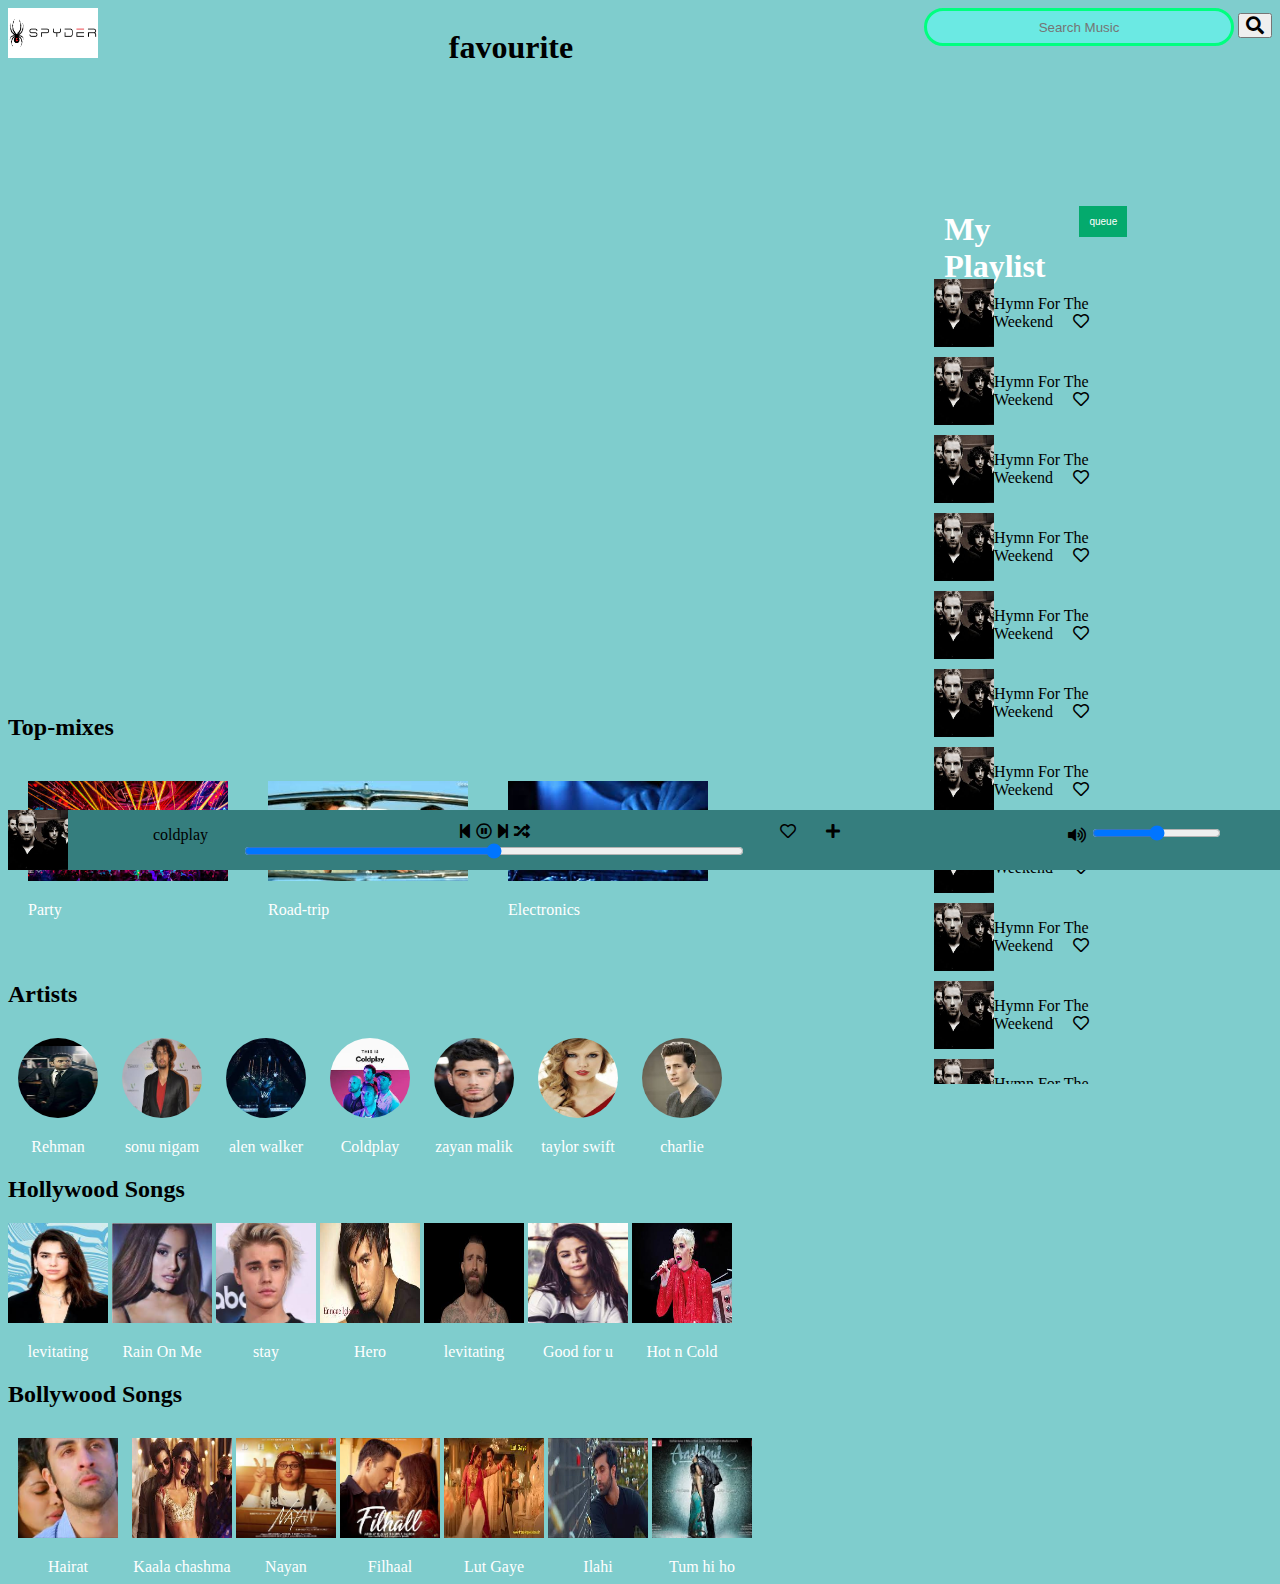
<file: index.html>
<!DOCTYPE html>
<html>

<head>
    <title>

    </title>
    <link rel="stylesheet" type="text/css" href="style.css">
    <link rel="stylesheet" href="https://cdnjs.cloudflare.com/ajax/libs/font-awesome/5.15.4/css/all.min.css">
    <link rel="stylesheet" href="https://cdnjs.cloudflare.com/ajax/libs/animate.css/4.1.1/animate.min.css" />
    <meta name="viewport" content="width=device-width,initial-scale=1.0">


</head>

<body style="background-color:#7FCDCD;">
    <!--web page logo, favourites,search bar -->
    <div class="header">
        <img src="images\spyder.jpg">
        <h1>favourite</h1>
        <div>
            <form action="#">
                <input class="search" type="text" placeholder="Search Music" name="search">
                <button><i class="fa fa-search" style="font-size: 18px;"></i></button>
            </form>
        </div>
    </div>



    <div class="total1">
        <!--whole page-->
        <div class="deep1">
            <!--left side content in 70% of the page-->
            <div class="flex-container">
                <!--it includes carousel ,top mixes, artists, english and hindi songs-->

                <div class="pic-ctn">
                    <!--carousel included 5 immages-->

                    <img src="images\download (1).jpg" style="width:100%">
                    <img src="images\tomorrowland.jpg" style="width:100%">
                    <img src="images\playing.jpg" style="width:100%">
                    <img src="images\download (3).jpg" style="width:100%">
                    <img src="images\alen walker.jpg" style="width:100%;height: 80%;">

                </div>

                <h2 style="color: black;">Top-mixes</h2>
                <!--name for the music of particular type-->
                <div class="flex2">
                    <!--flex created for the top mixes-->


                    <div>
                        <a href="file:///C:/Users/Danny/Desktop/new%20folder%201/format.html">
                            <img src="images\party.jpg" style="width:100% ;height: 100%;">
                        </a>
                        <p class="names">Party</p>
                    </div>
                    <div>
                        <a href="file:///C:/Users/Danny/Desktop/new%20folder%201/format.html">
                            <img src="images\road-trip.jpg" style="width:100% ;height: 100%;">
                        </a>
                        <p class="names">Road-trip</p>
                    </div>
                    <div>
                        <a href="file:///C:/Users/Danny/Desktop/new%20folder%201/format.html">
                            <img src="images\electronic.jpg" style="width:100% ;height: 100%;">
                        </a>
                        <p class="names">Electronics</p>
                    </div>

                </div>
                <h2 style="color: black;">Artists</h2>
                <!--name for artist block-->
                <div class="bar">
                    <!--artists images and links provided for it-->
                    <div class="artist_block">
                        <a href="file:///C:/Users/Danny/Desktop/new%20folder%201/format.html">
                            <img class="artists" src="images\a r rehman.jpg" style="width:100% ;height: 100%;">
                        </a>
                        <p class="names"> Rehman</p>
                    </div>
                    <div class="artist_block">
                        <a href="file:///C:/Users/Danny/Desktop/new%20folder%201/format.html">
                            <img class="artists" src="images\sonu nigam.jpg" style="width:100% ;height: 100%;">
                        </a>
                        <p class="names">sonu nigam</p>

                    </div>
                    <div class="artist_block">
                        <a href="file:///C:/Users/Danny/Desktop/new%20folder%201/format.html">
                            <img class="artists" src="images\alen walker.jpg" style="width:100% ;height: 100%;">
                        </a>
                        <p class="names">alen walker</p>

                    </div>

                    <div class="artist_block">
                        <a href="file:///C:/Users/Danny/Desktop/new%20folder%201/format.html">
                            <img class="artists" src="images\coldplay.jpg" style="width:100% ;height: 100%;">
                        </a>
                        <p class="names">Coldplay</p>

                    </div>


                    <div class="artist_block">
                        <a href="file:///C:/Users/Danny/Desktop/new%20folder%201/format.html">
                            <img class="artists" src="images\zayan malik.jpg" style="width:100% ;height: 100%;">
                        </a>
                        <p class="names">zayan malik</p>
                    </div>
                    <div class="artist_block">
                        <a href="file:///C:/Users/Danny/Desktop/new%20folder%201/format.html">
                            <img class="artists" src="images\taylor swift.jpg" style="width:100% ;height: 100%;">
                        </a>
                        <p class="names">taylor swift</p>
                    </div>
                    <div class="artist_block">
                        <a href="file:///C:/Users/Danny/Desktop/new%20folder%201/format.html">
                            <img class="artists" src="images\charlie puth.jpg" style="width:100% ;height: 100%;">
                        </a>
                        <p class="names">charlie</p>
                    </div>

                </div>
                <div class="english">

                    <h2 style="color: black;">Hollywood Songs</h2>
                    <!--name provided for the english songs-->
                    <div class="english_songs">
                        <!--english playlist-->
                        <a href="file:///C:/Users/Danny/Desktop/new%20folder%201/format.html">
                            <img class="songs" src="images\dua lipa.jpg" style="width:100% ;height: 100%;">
                        </a>
                        <p class="names">levitating</p>
                    </div>
                    <div class="english_songs">
                        <a href="file:///C:/Users/Danny/Desktop/new%20folder%201/format.html">
                            <img class="songs" src="images\ariana grenade.jpg" style="width:100% ;height: 100%;">
                        </a>
                        <p class="names">Rain On Me</p>
                    </div>
                    <div class="english_songs">
                        <a href="file:///C:/Users/Danny/Desktop/new%20folder%201/format.html">
                            <img class="songs" src="images\justin beiber.jpg" style="width:100% ;height: 100%;">
                        </a>
                        <p class="names">stay</p>
                    </div>
                    <div class="english_songs">
                        <a href="file:///C:/Users/Danny/Desktop/new%20folder%201/format.html">
                            <img class="songs" src="images\enrique iglesias.jpg" style="width:100% ;height: 100%;">
                        </a>
                        <p class="names">Hero</p>
                    </div>
                    <div class="english_songs">
                        <a href="file:///C:/Users/Danny/Desktop/new%20folder%201/format.html">
                            <img class="songs" src="images\maroon 5.jpg" style="width:100% ;height: 100%;">
                        </a>
                        <p class="names">levitating</p>
                    </div>
                    <div class="english_songs">
                        <a href="file:///C:/Users/Danny/Desktop/new%20folder%201/format.html">
                            <img class="songs" src="images\selena gomez.jpg" style="width:100% ;height: 100%;">
                        </a>
                        <p class="names">Good for u</p>
                    </div>
                    <div class="english_songs">
                        <a href="file:///C:/Users/Danny/Desktop/new%20folder%201/format.html">
                            <img class="songs" src="images\katy perry.jpg" style="width:100% ;height: 100%;">
                        </a>
                        <p class="names">Hot n Cold</p>
                    </div>
                </div>
                <div class="hindi">

                    <h2 style="color: black;">Bollywood Songs</h2>
                    <!--nameprovided for the bollywood songs-->
                    <div class="hindi_songs">
                        <a href="file:///C:/Users/Danny/Desktop/new%20folder%201/format.html">
                            <img class="songs" src="images\hairat.jpg" style="width:100% ;height: 100%;">
                        </a>
                        <p class="names">Hairat</p>
                    </div>
                    <div class="english_songs">
                        <a href="file:///C:/Users/Danny/Desktop/new%20folder%201/format.html">
                            <img class="songs" src="images\kaala chashma.jpg" style="width:100% ;height: 100%;">

                        </a>
                        <p class="names">Kaala chashma</p>
                    </div>
                    <div class="english_songs">
                        <a href="file:///C:/Users/Danny/Desktop/new%20folder%201/format.html">
                            <img class="songs" src="images\nayan.jpg" style="width:100% ;height: 100%;">
                        </a>
                        <p class="names">Nayan</p>
                    </div>
                    <div class="english_songs">
                        <a href="file:///C:/Users/Danny/Desktop/new%20folder%201/format.html">
                            <img class="songs" src="images\filhaal.jpg" style="width:100% ;height: 100%;">
                        </a>
                        <p class="names">Filhaal</p>
                    </div>
                    <div class="english_songs">
                        <a href="file:///C:/Users/Danny/Desktop/new%20folder%201/format.html">
                            <img class="songs" src="images\lut gaye.jpg" style="width:100% ;height: 100%;">
                        </a>
                        <p class="names">Lut Gaye</p>
                    </div>
                    <div class="english_songs">
                        <a href="file:///C:/Users/Danny/Desktop/new%20folder%201/format.html">
                            <img class="songs" src="images\ilahi.jpg" style="width:100% ;height: 100%;">
                        </a>
                        <p class="names">Ilahi</p>
                    </div>
                    <div class="english_songs">
                        <a href="file:///C:/Users/Danny/Desktop/new%20folder%201/format.html">
                            <img class="songs" src="images\tum hi ho.jpg" style="width:100% ;height: 100%;">
                        </a>
                        <p class="names">Tum hi ho</p>
                    </div>
                </div>
            </div>
        </div>
        <div class="deep2">
            <!--it includes dropdown button ,right side playlist in 30% of the page -->
            <div class="column">
                <!--music block size, image ,name-->
                <div class="heading" style="color: white;">
                    <h1>My Playlist</h1>
                    <div class="dropdown">
                        <button class="dropbtn">queue </button>
                        <div class="dropdown-content">
                            <a href="#">playlist</a>
                            <a href="#">favourite songs</a>
                            <a href="#">recent</a>
                        </div>
                    </div>

                </div>
            </div>
            <div class="column">
                <!--music block size, image ,name-->
                <div class="playlist">
                    <div class="song_icon">
                        <img src="images\coldplaysongs.jpg">
                    </div>
                    <p class="name">Hymn For The Weekend &nbsp;&nbsp;&nbsp;&nbsp;<i class="far fa-heart"></i>
                    </p>
                </div>


            </div>
            <div class="column">
                <!--music block size, image ,name-->
                <div class="playlist">
                    <div class="song_icon">
                        <img src="images\coldplaysongs.jpg">
                    </div>
                    <p class="name">Hymn For The Weekend &nbsp;&nbsp;&nbsp;&nbsp;<i class="far fa-heart"></i>
                    </p>
                </div>
            </div>
            <div class="column">
                <!--music block size, image ,name-->
                <div class="playlist">
                    <div class="song_icon">
                        <img src="images\coldplaysongs.jpg">
                    </div>
                    <p class="name">Hymn For The Weekend &nbsp;&nbsp;&nbsp;&nbsp;<i class="far fa-heart"></i>
                    </p>
                </div>
            </div>
            <div class="column">
                <!--music block size, image ,name-->
                <div class="playlist">
                    <div class="song_icon">
                        <img src="images\coldplaysongs.jpg">
                    </div>
                    <p class="name">Hymn For The Weekend &nbsp;&nbsp;&nbsp;&nbsp;<i class="far fa-heart"></i>
                    </p>
                </div>
            </div>
            <div class="column">
                <!--music block size, image ,name-->
                <div class="playlist">
                    <div class="song_icon">
                        <img src="images\coldplaysongs.jpg">
                    </div>
                    <p class="name">Hymn For The Weekend &nbsp;&nbsp;&nbsp;&nbsp;<i class="far fa-heart"></i>
                    </p>
                </div>
            </div>
            <div class="column">
                <!--music block size, image ,name-->
                <div class="playlist">
                    <div class="song_icon">
                        <img src="images\coldplaysongs.jpg">
                    </div>
                    <p class="name">Hymn For The Weekend &nbsp;&nbsp;&nbsp;&nbsp;<i class="far fa-heart"></i>
                    </p>
                </div>
            </div>
            <div class="column">
                <!--music block size, image ,name-->
                <div class="playlist">
                    <div class="song_icon">
                        <img src="images\coldplaysongs.jpg">
                    </div>
                    <p class="name">Hymn For The Weekend &nbsp;&nbsp;&nbsp;&nbsp;<i class="far fa-heart"></i>
                    </p>
                </div>
            </div>
            <div class="column">
                <!--music block size, image ,name-->
                <div class="playlist">
                    <div class="song_icon">
                        <img src="images\coldplaysongs.jpg">
                    </div>
                    <p class="name">Hymn For The Weekend &nbsp;&nbsp;&nbsp;&nbsp;<i class="far fa-heart"></i>
                    </p>
                </div>
            </div>
            <div class="column">
                <!--music block size, image ,name-->
                <div class="playlist">
                    <div class="song_icon">
                        <img src="images\coldplaysongs.jpg">
                    </div>
                    <p class="name">Hymn For The Weekend &nbsp;&nbsp;&nbsp;&nbsp;<i class="far fa-heart"></i>
                    </p>
                </div>
            </div>
            <div class="column">
                <!--music block size, image ,name-->
                <div class="playlist">
                    <div class="song_icon">
                        <img src="images\coldplaysongs.jpg">
                    </div>
                    <p class="name">Hymn For The Weekend &nbsp;&nbsp;&nbsp;&nbsp;<i class="far fa-heart"></i>
                    </p>
                </div>
            </div>
            <div class="column">
                <!--music block size, image ,name-->
                <div class="playlist">
                    <div class="song_icon">
                        <img src="images\coldplaysongs.jpg">
                    </div>
                    <p class="name">Hymn For The Weekend &nbsp;&nbsp;&nbsp;&nbsp;<i class="far fa-heart"></i>
                </div>
            </div>
            <div class="column">
                <!--music block size, image ,name-->
                <div class="playlist">
                    <div class="song_icon">
                        <img src="images\coldplaysongs.jpg">
                    </div>
                    <p class="name">Hymn For The Weekend &nbsp;&nbsp;&nbsp;&nbsp;<i class="far fa-heart"></i>
                    </p>
                </div>
            </div>
            <div class="column">
                <!--music block size, image ,name-->
                <div class="playlist">
                    <div class="song_icon">
                        <img src="images\coldplaysongs.jpg">
                    </div>
                    <p class="name">Hymn For The Weekend &nbsp;&nbsp;&nbsp;&nbsp;<i class="far fa-heart"></i>
                    </p>
                </div>
            </div>
            <div class="column">
                <!--music block size, image ,name-->
                <div class="playlist">
                    <div class="song_icon">
                        <img src="images\coldplaysongs.jpg">
                    </div>
                    <p class="name">Hymn For The Weekend &nbsp;&nbsp;&nbsp;&nbsp;<i class="far fa-heart"></i>
                    </p>
                </div>
            </div>
            <div class="column">
                <!--music block size, image ,name-->
                <div class="playlist">
                    <div class="song_icon">
                        <img src="images\coldplaysongs.jpg">
                    </div>
                    <p class="name">Hymn For The Weekend &nbsp;&nbsp;&nbsp;&nbsp;<i class="far fa-heart"></i>
                    </p>
                </div>
            </div>
            <div class="column">
                <!--music block size, image ,name-->
                <div class="playlist">
                    <div class="song_icon">
                        <img src="images\coldplaysongs.jpg">
                    </div>
                    <p class="name">Hymn For The Weekend &nbsp;&nbsp;&nbsp;&nbsp;<i class="far fa-heart"></i>
                </div>
            </div>
            <div class="column">
                <!--music block size, image ,name-->
                <div class="playlist">
                    <div class="song_icon">
                        <img src="images\coldplaysongs.jpg">
                    </div>
                    <p class="name">Hymn For The Weekend &nbsp;&nbsp;&nbsp;&nbsp;<i class="far fa-heart"></i>
                    </p>
                </div>
            </div>
            <div class="column">
                <!--music block size, image ,name-->
                <div class="playlist">
                    <div class="song_icon">
                        <img src="images\coldplaysongs.jpg">
                    </div>
                    <p class="name">Hymn For The Weekend &nbsp;&nbsp;&nbsp;&nbsp;<i class="far fa-heart"></i>
                    </p>
                </div>
            </div>
            <div class="column">
                <!--music block size, image ,name-->
                <div class="playlist">
                    <div class="song_icon">
                        <img src="images\coldplaysongs.jpg">
                    </div>
                    <p class="name">Hymn For The Weekend &nbsp;&nbsp;&nbsp;&nbsp;<i class="far fa-heart"></i>
                    </p>
                </div>
            </div>
            <div class="column">
                <!--music block size, image ,name-->
                <div class="playlist">
                    <div class="song_icon">
                        <img src="images\coldplaysongs.jpg">
                    </div>
                    <p class="name">Hymn For The Weekend &nbsp;&nbsp;&nbsp;&nbsp;<i class="far fa-heart"></i>
                    </p>
                </div>
            </div>
            <div class="column">
                <!--music block size, image ,name-->
                <div class="playlist">
                    <div class="song_icon">
                        <img src="images\coldplaysongs.jpg">
                    </div>
                    <p class="name">Hymn For The Weekend &nbsp;&nbsp;&nbsp;&nbsp;<i class="far fa-heart"></i>
                    </p>
                </div>
            </div>

        </div>
    </div>


    <div class="audio">
        <!--recently playing song-->
        <div class="audio1">
            <img src="images\coldplaysongs.jpg">
            <p>coldplay</p>
        </div>
        <div class="audio2">
            <div>
                <i class="fas fa-step-backward"></i>
                <i class="far fa-pause-circle"></i>
                <i class="fas fa-step-forward"></i>
                <i class="fas fa-random"></i>
            </div>
            <label for="audio_timer"></label>
            <input type="range" id="audio_timer" name="audio_timer" min="0" max="4:44">
        </div>
        <div class="audio4">
            <i class="far fa-heart"></i>
            <i class="fas fa-plus"></i>
        </div>
        <div class="audio3">
            <i class="fas fa-volume-up">
            <input type="range" ></i>
        </div>
    </div>







</body>

</html>
</file>
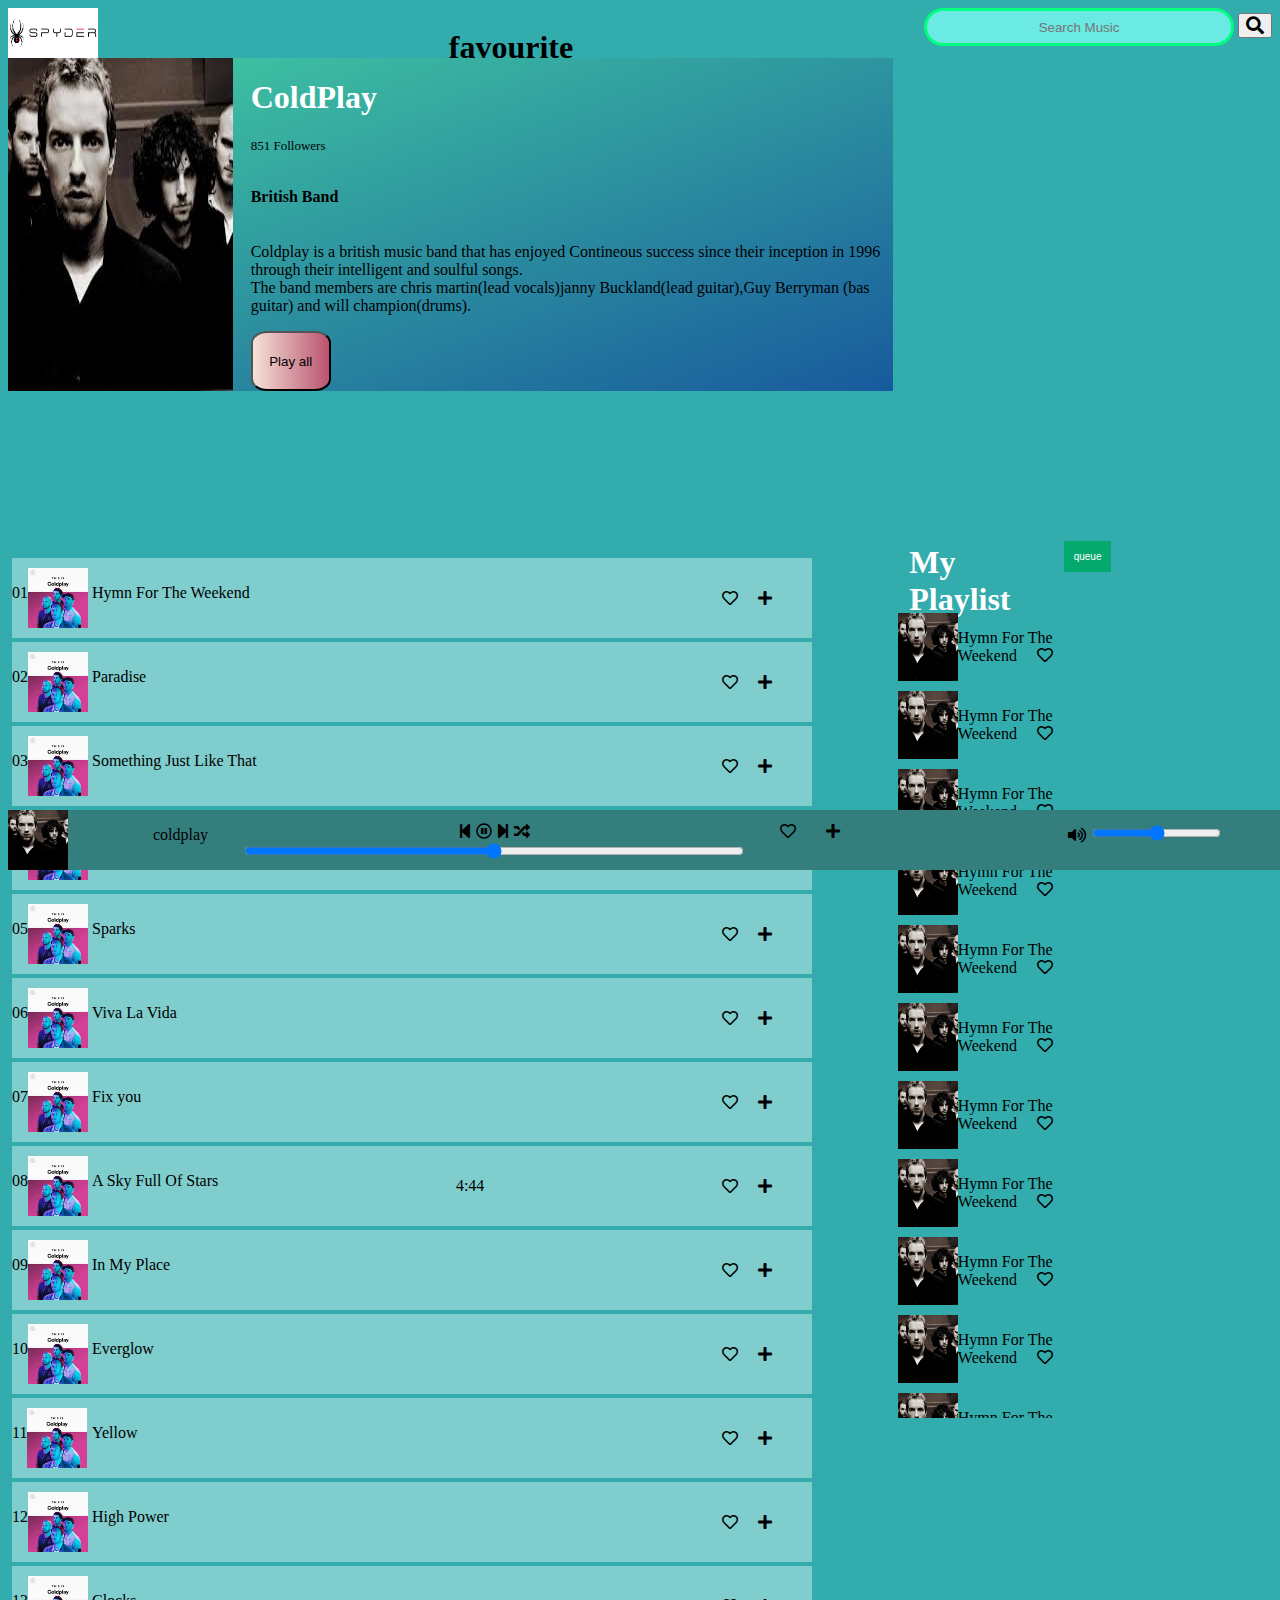
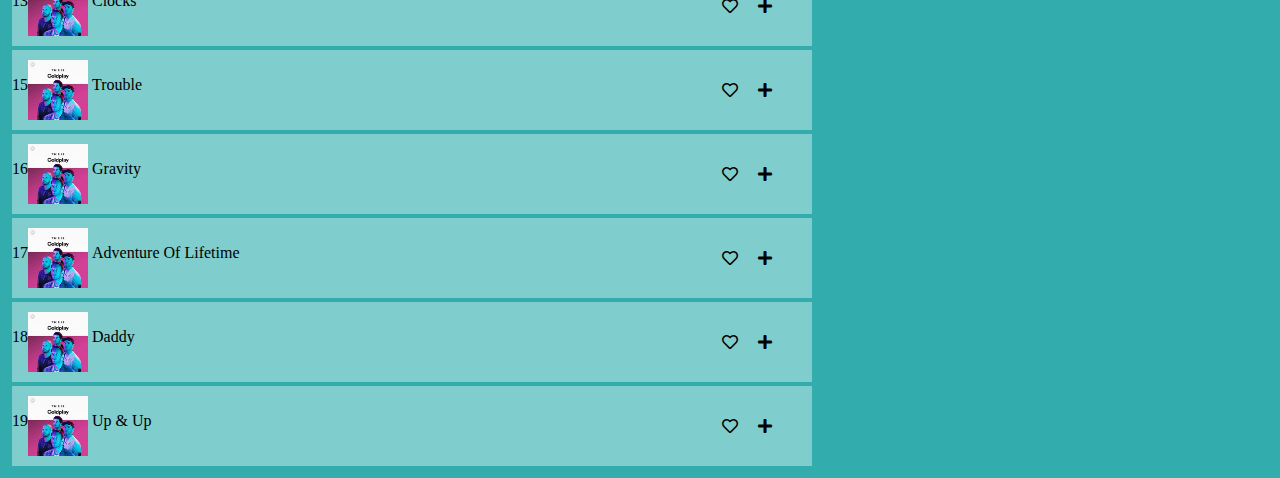
<file: format.html>
<!DOCTYPE html>
<html>

<head>
    <title>

    </title>
    <link rel="stylesheet" type="text/css" href="style.css">
    <link rel="stylesheet" href="https://cdnjs.cloudflare.com/ajax/libs/font-awesome/5.15.4/css/all.min.css">
    <link rel="stylesheet" href="https://cdnjs.cloudflare.com/ajax/libs/animate.css/4.1.1/animate.min.css" />
    <meta name="viewport" content="width=device-width,initial-scale=1.0">
</head>

<body style="background-color: #32acac;">
    <div class="header">
        <!--webpage icon, favourites and search bar-->
        <img src="images\spyder.jpg">
        <h1>favourite</h1>
        <div>
            <form action="#">
                <input class="search" type="text" placeholder="Search Music" name="search">
                <button><i class="fa fa-search" style="font-size: 18px;"></i></button>
            </form>
        </div>
    </div>
    <div class="info">
        <!--information block provided on the artists-->
        <img src="images\coldplaysongs.jpg">
        <div class="acquaint">
            <div clas="nameA">
                <h1 style="color: white;">ColdPlay</h1>
                <p style="font-size: small;">851 Followers</p>

            </div>
            <h4>British Band</h4>
            <p>Coldplay is a british music band that has enjoyed Contineous success since their inception in 1996<br> through their intelligent and soulful songs.<br> The band members are chris martin(lead vocals)janny Buckland(lead guitar),Guy Berryman
                (bas guitar) and will champion(drums).
            </p>
            <button id="play_button">Play all</button>
        </div>
    </div>
    </div>
    <div class="total2">
        <!--list of songs provided on the name of artist-->
        <div class="playlist1">
            <section class="playlist_active">

                <div class="queue active">

                    <div class="song_name">
                        <div class="queue-cover">
                            <p>01</p>
                            <img src="images\coldplay.jpg">


                        </div>
                        <p class="name">Hymn For The Weekend
                        </p>
                    </div>

                    <div class="icons">
                        <i class="far fa-heart"></i>
                        <i class="fas fa-plus"></i>
                    </div>
                </div>
                <div class="queue active">
                    <div class="song_name">
                        <div class="queue-cover">
                            <p>02</p>
                            <img src="images\coldplay.jpg">


                        </div>
                        <p class="name">Paradise
                        </p>
                    </div>

                    <div class="icons">
                        <i class="far fa-heart"></i>
                        <i class="fas fa-plus"></i>
                    </div>
                </div>
                <div class="queue active">
                    <div class="song_name">
                        <div class="queue-cover">
                            <p>03</p>
                            <img src="images\coldplay.jpg">

                        </div>
                        <p class="name">Something Just Like That
                        </p>
                    </div>

                    <div class="icons">
                        <i class="far fa-heart"></i>
                        <i class="fas fa-plus"></i>
                    </div>
                </div>
                <div class="queue active">
                    <div class="song_name">
                        <div class="queue-cover">
                            <div>04</div>
                            <img src="images\coldplay.jpg">


                        </div>
                        <p class="name">Onto Horizon
                        </p>
                    </div>

                    <div class="icons">
                        <i class="far fa-heart"></i>
                        <i class="fas fa-plus"></i>
                    </div>
                </div>
                <div class="queue active">
                    <div class="song_name">
                        <div class="queue-cover">
                            <p>05</p>
                            <img src="images\coldplay.jpg">


                        </div>
                        <p class="name">Sparks</p>
                        </p>
                    </div>

                    <div class="icons">
                        <i class="far fa-heart"></i>
                        <i class="fas fa-plus"></i>
                    </div>
                </div>
                <div class="queue active">

                    <div class="song_name">
                        <div class="queue-cover">
                            <p>06</p>
                            <img src="images\coldplay.jpg">


                        </div>
                        <p class="name">Viva La Vida</p>
                        </p>
                    </div>

                    <div class="icons">
                        <i class="far fa-heart"></i>
                        <i class="fas fa-plus"></i>
                    </div>
                </div>
                <div class="queue active">
                    <div class="song_name">
                        <div class="queue-cover">
                            <p>07</p>
                            <img src="images\coldplay.jpg">


                        </div>
                        <p class="name">Fix you
                        </p>
                    </div>

                    <div class="icons">
                        <i class="far fa-heart"></i>
                        <i class="fas fa-plus"></i>
                    </div>
                </div>
                <div class="queue active">
                    <div class="song_name">
                        <div class="queue-cover">
                            <p>08</p>
                            <img src="images\coldplay.jpg">


                        </div>
                        <p class="name">A Sky Full Of Stars
                        </p>
                    </div>
                    <p>4:44</p>

                    <div class="icons">
                        <i class="far fa-heart"></i>
                        <i class="fas fa-plus"></i>
                    </div>
                </div>
                <div class="queue active">
                    <div class="song_name">
                        <div class="queue-cover">
                            <p>09</p>
                            <img src="images\coldplay.jpg">


                        </div>
                        <p class="name">In My Place
                        </p>
                    </div>

                    <div class="icons">
                        <i class="far fa-heart"></i>
                        <i class="fas fa-plus"></i>
                    </div>
                </div>
                <div class="queue active">
                    <div class="song_name">
                        <div class="queue-cover">
                            <p>10</p>
                            <img src="images\coldplay.jpg">


                        </div>
                        <p class="name">Everglow
                        </p>
                    </div>

                    <div class="icons">
                        <i class="far fa-heart"></i>
                        <i class="fas fa-plus"></i>
                    </div>
                </div>
                <div class="queue active">
                    <div class="song_name">
                        <div class="queue-cover">
                            <p>11</p>
                            <img src="images\coldplay.jpg">


                        </div>
                        <p class="name">Yellow
                        </p>
                    </div>

                    <div class="icons">
                        <i class="far fa-heart"></i>
                        <i class="fas fa-plus"></i>
                    </div>
                </div>
                <div class="queue active">
                    <div class="song_name">
                        <div class="queue-cover">
                            <p>12</p>
                            <img src="images\coldplay.jpg">


                        </div>
                        <p class="name">High Power
                        </p>
                    </div>

                    <div class="icons">
                        <i class="far fa-heart"></i>
                        <i class="fas fa-plus"></i>
                    </div>
                </div>
                <div class="queue active">
                    <div class="song_name">
                        <div class="queue-cover">
                            <p>13</p>
                            <img src="images\coldplay.jpg">


                        </div>
                        <p class="name">Clocks
                        </p>
                    </div>

                    <div class="icons">
                        <i class="far fa-heart"></i>
                        <i class="fas fa-plus"></i>
                    </div>
                </div>
                <div class="queue active">
                    <div class="song_name">
                        <div class="queue-cover">
                            <p>15</p>
                            <img src="images\coldplay.jpg">


                        </div>
                        <p class="name">Trouble
                        </p>
                    </div>

                    <div class="icons">
                        <i class="far fa-heart"></i>
                        <i class="fas fa-plus"></i>
                    </div>
                </div>
                <div class="queue active">
                    <div class="song_name">
                        <div class="queue-cover">
                            <p>16</p>
                            <img src="images\coldplay.jpg">


                        </div>
                        <p class="name">Gravity
                        </p>
                    </div>

                    <div class="icons">
                        <i class="far fa-heart"></i>
                        <i class="fas fa-plus"></i>
                    </div>
                </div>
                <div class="queue active">
                    <div class="song_name">
                        <div class="queue-cover">
                            <p>17</p>
                            <img src="images\coldplay.jpg">


                        </div>
                        <p class="name">Adventure Of Lifetime
                        </p>
                    </div>

                    <div class="icons">
                        <i class="far fa-heart"></i>
                        <i class="fas fa-plus"></i>
                    </div>
                </div>
                <div class="queue active">
                    <div class="song_name">
                        <div class="queue-cover">
                            <p>18</p>
                            <img src="images\coldplay.jpg">


                        </div>
                        <p class="name">Daddy
                        </p>
                    </div>

                    <div class="icons">
                        <i class="far fa-heart"></i>
                        <i class="fas fa-plus"></i>
                    </div>
                </div>
                <div class="queue active">
                    <div class="song_name">
                        <div class="queue-cover">
                            <p>19</p>
                            <img src="images\coldplay.jpg">


                        </div>
                        <p class="name">Up & Up</p>

                    </div>

                    <div class="icons">
                        <i class="far fa-heart"></i>
                        <i class="fas fa-plus"></i>
                    </div>
                </div>

            </section>
        </div>
        <div class="deep3">
            <!--playlist on the right side of the page-->
            <div class="column">
                <div class="heading" style="color: white;">
                    <h1>My Playlist</h1>
                    <div class="dropdown">
                        <button class="dropbtn">queue </button>
                        <div class="dropdown-content">
                            <a href="#">playlist</a>
                            <a href="#">favourite songs</a>
                            <a href="#">recent</a>
                        </div>
                    </div>

                </div>
            </div>
            <div class="column">
                <div class="playlist">
                    <div class="song_icon">
                        <img src="images\coldplaysongs.jpg">
                    </div>
                    <p class="name">Hymn For The Weekend &nbsp;&nbsp;&nbsp;&nbsp;<i class="far fa-heart"></i>
                    </p>
                </div>


            </div>
            <div class="column">
                <div class="playlist">
                    <div class="song_icon">
                        <img src="images\coldplaysongs.jpg">
                    </div>
                    <p class="name">Hymn For The Weekend &nbsp;&nbsp;&nbsp;&nbsp;<i class="far fa-heart"></i>
                    </p>
                </div>
            </div>
            <div class="column">
                <div class="playlist">
                    <div class="song_icon">
                        <img src="images\coldplaysongs.jpg">
                    </div>
                    <p class="name">Hymn For The Weekend &nbsp;&nbsp;&nbsp;&nbsp;<i class="far fa-heart"></i>
                    </p>
                </div>
            </div>
            <div class="column">
                <div class="playlist">
                    <div class="song_icon">
                        <img src="images\coldplaysongs.jpg">
                    </div>
                    <p class="name">Hymn For The Weekend &nbsp;&nbsp;&nbsp;&nbsp;<i class="far fa-heart"></i>
                    </p>
                </div>
            </div>
            <div class="column">
                <div class="playlist">
                    <div class="song_icon">
                        <img src="images\coldplaysongs.jpg">
                    </div>
                    <p class="name">Hymn For The Weekend &nbsp;&nbsp;&nbsp;&nbsp;<i class="far fa-heart"></i>
                    </p>
                </div>
            </div>
            <div class="column">
                <div class="playlist">
                    <div class="song_icon">
                        <img src="images\coldplaysongs.jpg">
                    </div>
                    <p class="name">Hymn For The Weekend &nbsp;&nbsp;&nbsp;&nbsp;<i class="far fa-heart"></i>
                    </p>
                </div>
            </div>
            <div class="column">
                <div class="playlist">
                    <div class="song_icon">
                        <img src="images\coldplaysongs.jpg">
                    </div>
                    <p class="name">Hymn For The Weekend &nbsp;&nbsp;&nbsp;&nbsp;<i class="far fa-heart"></i>
                    </p>
                </div>
            </div>
            <div class="column">
                <div class="playlist">
                    <div class="song_icon">
                        <img src="images\coldplaysongs.jpg">
                    </div>
                    <p class="name">Hymn For The Weekend &nbsp;&nbsp;&nbsp;&nbsp;<i class="far fa-heart"></i>
                    </p>
                </div>
            </div>
            <div class="column">
                <div class="playlist">
                    <div class="song_icon">
                        <img src="images\coldplaysongs.jpg">
                    </div>
                    <p class="name">Hymn For The Weekend &nbsp;&nbsp;&nbsp;&nbsp;<i class="far fa-heart"></i>
                    </p>
                </div>
            </div>
            <div class="column">
                <div class="playlist">
                    <div class="song_icon">
                        <img src="images\coldplaysongs.jpg">
                    </div>
                    <p class="name">Hymn For The Weekend &nbsp;&nbsp;&nbsp;&nbsp;<i class="far fa-heart"></i>
                    </p>
                </div>
            </div>
            <div class="column">
                <div class="playlist">
                    <div class="song_icon">
                        <img src="images\coldplaysongs.jpg">
                    </div>
                    <p class="name">Hymn For The Weekend &nbsp;&nbsp;&nbsp;&nbsp;<i class="far fa-heart"></i>
                </div>
            </div>
            <div class="column">
                <div class="playlist">
                    <div class="song_icon">
                        <img src="images\coldplaysongs.jpg">
                    </div>
                    <p class="name">Hymn For The Weekend &nbsp;&nbsp;&nbsp;&nbsp;<i class="far fa-heart"></i>
                    </p>
                </div>
            </div>
            <div class="column">
                <div class="playlist">
                    <div class="song_icon">
                        <img src="images\coldplaysongs.jpg">
                    </div>
                    <p class="name">Hymn For The Weekend &nbsp;&nbsp;&nbsp;&nbsp;<i class="far fa-heart"></i>
                    </p>
                </div>
            </div>
            <div class="column">
                <div class="playlist">
                    <div class="song_icon">
                        <img src="images\coldplaysongs.jpg">
                    </div>
                    <p class="name">Hymn For The Weekend &nbsp;&nbsp;&nbsp;&nbsp;<i class="far fa-heart"></i>
                    </p>
                </div>
            </div>
            <div class="column">
                <div class="playlist">
                    <div class="song_icon">
                        <img src="images\coldplaysongs.jpg">
                    </div>
                    <p class="name">Hymn For The Weekend &nbsp;&nbsp;&nbsp;&nbsp;<i class="far fa-heart"></i>
                    </p>
                </div>
            </div>
            <div class="column">
                <div class="playlist">
                    <div class="song_icon">
                        <img src="images\coldplaysongs.jpg">
                    </div>
                    <p class="name">Hymn For The Weekend &nbsp;&nbsp;&nbsp;&nbsp;<i class="far fa-heart"></i>
                </div>
            </div>
            <div class="column">
                <div class="playlist">
                    <div class="song_icon">
                        <img src="images\coldplaysongs.jpg">
                    </div>
                    <p class="name">Hymn For The Weekend &nbsp;&nbsp;&nbsp;&nbsp;<i class="far fa-heart"></i>
                    </p>
                </div>
            </div>
            <div class="column">
                <div class="playlist">
                    <div class="song_icon">
                        <img src="images\coldplaysongs.jpg">
                    </div>
                    <p class="name">Hymn For The Weekend &nbsp;&nbsp;&nbsp;&nbsp;<i class="far fa-heart"></i>
                    </p>
                </div>
            </div>
            <div class="column">
                <div class="playlist">
                    <div class="song_icon">
                        <img src="images\coldplaysongs.jpg">
                    </div>
                    <p class="name">Hymn For The Weekend &nbsp;&nbsp;&nbsp;&nbsp;<i class="far fa-heart"></i>
                    </p>
                </div>
            </div>
            <div class="column">
                <div class="playlist">
                    <div class="song_icon">
                        <img src="images\coldplaysongs.jpg">
                    </div>
                    <p class="name">Hymn For The Weekend &nbsp;&nbsp;&nbsp;&nbsp;<i class="far fa-heart"></i>
                    </p>
                </div>
            </div>
            <div class="column">
                <div class="playlist">
                    <div class="song_icon">
                        <img src="images\coldplaysongs.jpg">
                    </div>
                    <p class="name">Hymn For The Weekend &nbsp;&nbsp;&nbsp;&nbsp;<i class="far fa-heart"></i>
                    </p>
                </div>
            </div>

        </div>
    </div>

    <div class="audio">
        <!--recently playing song bar-->
        <div class="audio1">
            <img src="images\coldplaysongs.jpg">
            <p>coldplay</p>
        </div>
        <div class="audio2">
            <div>
                <i class="fas fa-step-backward"></i>
                <i class="far fa-pause-circle"></i>
                <i class="fas fa-step-forward"></i>
                <i class="fas fa-random"></i>
            </div>
            <label for="audio_timer"></label>
            <input type="range" id="audio_timer" name="audio_timer" min="0" max="4:44">
        </div>
        <div class="audio4">
            <i class="far fa-heart"></i>
            <i class="fas fa-plus"></i>
        </div>
        <div class="audio3">
            <i class="fas fa-volume-up">
            <input type="range" ></i>
        </div>
    </div>
</body>

</html>
</file>
<file: style.css>
/* logo searchbar and favourites*/

.header {
    height: 50px;
    width: 100%;
    display: flex;
    flex-direction: row;
    justify-content: space-between;
}

@media(max-width:700px) {
    .header {
        width: 70%;
    }
}

.search {
    height: 30px;
    width: 300px;
    border-radius: 20px;
    border: solid springgreen;
    background-color: rgb(107, 233, 227);
    text-align: center;
}


/*total pages design*/

.total1 {
    display: flex;
    flex-direction: row;
    justify-content: space-between;
    margin-top: 10%;
}

.total2 {
    display: flex;
    flex-direction: row;
    justify-content: space-between;
    margin-top: 10%;
}

@media(max-width:700px) {
    .playlist {
        width: 100%;
    }
}


/*carousel - artist-top_mixes-english_hindi_songs*/

.deep1 {
    width: 100%;
    display: flex;
    flex-direction: row;
    min-width: none;
}


/* media scrren for home page as in mobile view*/

@media (max-width: 900px) {
    .deep1 {
        width: 70%;
    }
}

@media(max-width: 1000px) {
    .deep1 {
        width: 100%;
    }
}

@media(max-width:700px) {
    .deep2 {
        display: none;
    }
}


/*format page*/


/*flex-container for carousel and mixes artists hindi and english songs*/

.flex-container {
    width: 90%;
    display: flex;
    vertical-align: top;
    flex-direction: column;
}


/*keyframes for carousel*/

@keyframes display {
    0% {
        transform: translateX(200px);
        opacity: 0;
    }
    10% {
        transform: translateX(0);
        opacity: 1;
    }
    20% {
        transform: translateX(0);
        opacity: 1;
    }
    30% {
        transform: translateX(-200px);
        opacity: 0;
    }
    100% {
        transform: translateX(-200px);
        opacity: 0;
    }
}


/*carousel design*/

.pic-ctn {
    position: relative;
    width: 700px;
    height: 500px;
    margin-top: 10px;
    left: 10%;
}


/*carousel image size*/

.pic-ctn>img {
    position: absolute;
    top: 0;
    left: calc(10% - 100px);
    opacity: 0;
    animation: display 11s infinite;
}


/*time delay for the images of carousel*/

img:nth-child(2) {
    animation-delay: 3s;
}

img:nth-child(3) {
    animation-delay: 5s;
}

img:nth-child(4) {
    animation-delay: 7s;
}

img:nth-child(5) {
    animation-delay: 9s;
}


/*party trip electronics design*/

.flex2 {
    height: 200px;
    width: 100%;
    display: flex;
    flex-direction: row;
    background-size: cover;
}

.flex2>div {
    height: 100px;
    width: 200px;
    margin: 20px;
    justify-content: space-between;
    transition: 1s ease-in-out;
}

.artists {
    border-radius: 50%;
}


/*artists row*/

.artist_block {
    height: 80px;
    width: 80px;
    display: inline-block;
    text-align: center;
    margin: 10px;
    flex-direction: row;
}

.names:hover {
    color: orange;
}

.names {
    color: white;
}

.h2:hover {
    color: cyan;
}


/*english library*/

.english {
    flex-direction: row;
    position: relative;
}


/*songs*/

.english_songs {
    height: 100px;
    width: 100px;
    display: inline-block;
    text-align: center;
    justify-content: space-between;
}


/*hindi library*/

.hindi {
    flex-direction: row;
    position: relative;
}


/*hindi songs*/

.hindi_songs {
    height: 100px;
    width: 100px;
    display: inline-block;
    text-align: center;
    margin: 10px;
}


/*artists information on format page*/

.info {
    display: flex;
    width: 70%;
    flex-direction: row;
    background-color: #1a8787;
    background-image: linear-gradient(to bottom right, #43cea2, #185a9d);
    top: 10%
}

.info>img {
    background-image: linear-gradient( rgba(217, 91, 132, 0.58), rgba(145, 146, 122, 0.62));
}

.acquaint {
    display: flex;
    flex-direction: column;
    margin-left: 2%;
}

@media(max-width:600px) {
    .info {
        max-width: 100%;
    }
}

.nameA {
    display: flex;
    flex-direction: column;
    background-color: black;
}

#play_button {
    height: 60px;
    width: 80px;
    background-color: darksalmon;
    background-image: linear-gradient(to left, #ba5370, #f4e2d8);
    border-radius: 20%;
}


/*playlists design starts here*/

.playlist_active {
    margin-top: 5%;
    width: 100%;
}


/*heart shaped and plus icons on playlist*/

.icons {
    width: 50px;
    display: flex;
    flex-direction: row;
    justify-content: space-between;
    margin-right: 5%;
}

.song_name {
    display: flex;
    flex-direction: row;
}


/*image for the song*/

.queue-cover {
    display: flex;
    flex-direction: row;
    width: 40px;
    height: 100%;
    justify-content: space-between;
}


/*one song design and flex
*/

.queue {
    width: 100%;
    height: 80px;
    display: flex;
    flex-direction: row;
    align-items: center;
    background-color: #7FCDCD;
    margin: 4px;
    justify-content: space-between;
}

.queue-cover {
    display: flex;
    flex-direction: row;
    width: 60px;
    height: 60px;
    border-radius: 20%;
    margin-right: 20px;
    position: relative;
    justify-content: space-between;
}

.queue-cover img {
    width: 100%;
    height: 100%;
    object-fit: cover;
}

.queue-cover i {
    position: absolute;
    top: 50%;
    left: 50%;
    transform: translate(-50%, -50%);
    font-size: 30px;
    color: var(--primary-color);
    display: none;
}

.queue>i {
    display: block;
}


/*deep2*/


/*scroller for the homepage playlist*/

.deep2 {
    overflow-y: scroll;
}

.deep2 {
    width: 40%;
    height: 900px;
    display: flex;
    flex-direction: column;
    margin-left: 5%;
    -ms-overflow-style: none;
    scrollbar-width: none;
    float: right;
    justify-content: space-between;
}

.deep2::-webkit-scrollbar {
    display: none;
}


/*playlist on format page*/

.deep3 {
    overflow-y: scroll;
}

.deep3 {
    width: 30%;
    height: 900px;
    display: flex;
    flex-direction: column;
    margin-left: 5%;
    -ms-overflow-style: none;
    scrollbar-width: none;
    float: right;
}

.deep3::-webkit-scrollbar {
    display: none;
}

.column {
    display: flex;
    flex-direction: column;
    height: 80px;
    width: 100%;
    margin: 5px;
}

.heading {
    display: flex;
    flex-direction: row;
    justify-content: space-between;
    margin-left: 3%;
}

#q {
    margin-right: 40%;
}

.song_icon img {
    width: 60px;
    height: 100%;
}

.playlist {
    width: 50%;
    display: flex;
    flex-direction: row;
    justify-content: space-between;
}

.playlist1 {
    width: 800px;
}

@media(max-width:600px) {
    .playlist1 {
        width: 90%;
    }
}

.dropbtn {
    background-color: #04AA6D;
    color: white;
    padding: 10px;
    font-size: 10px;
    border: none;
    margin-right: 15%;
    right: 10%;
}


/* The container <div> - needed to position the dropdown content */

.dropdown {
    position: relative;
    display: inline-block;
    margin-right: 45%;
    margin-top: 5%;
}


/* Dropdown Content (Hidden by Default) */

.dropdown-content {
    display: none;
    position: absolute;
    background-color: #f1f1f1;
    min-width: 160px;
    box-shadow: 0px 8px 16px 0px rgba(0, 0, 0, 0.2);
    z-index: 1;
}


/* Links inside the dropdown */

.dropdown-content a {
    color: black;
    padding: 12px 16px;
    text-decoration: none;
    display: block;
}


/* Change color of dropdown links on hover */

.dropdown-content a:hover {
    background-color: #ddd;
}


/* Show the dropdown menu on hover */

.dropdown:hover .dropdown-content {
    display: block;
}


/* Change the background color of the dropdown button when the dropdown content is shown */

.dropdown:hover .dropbtn {
    background-color: #3e8e41;
}

.audio {
    width: 100%;
    height: 60px;
    position: fixed;
    z-index: 1;
    top: 90%;
    background-color: #357e7e;
    display: flex;
    flex-direction: row;
    justify-content: space-between;
}

.audio img {
    height: 60px;
    width: 60px;
}

@media(max-width:500px) {
    .audio {
        width: 100%;
    }
}

.audio1 {
    height: 60px;
    width: 200px;
    display: flex;
    flex-direction: row;
    justify-content: space-between;
}

.audio2 {
    margin-top: 1%;
    width: 500px;
    align-items: center;
    display: flex;
    flex-direction: column;
}

.audio3 {
    margin-top: 1%;
    display: flex;
    width: 220px;
    flex-direction: row;
    justify-content: space-between;
}

.audio4 {
    margin-right: 15%;
    margin-top: 1%;
    width: 60px;
    display: flex;
    flex-direction: row;
    justify-content: space-between;
}

#audio_timer {
    width: 500px;
    border-radius: 30%;
}
</file>
